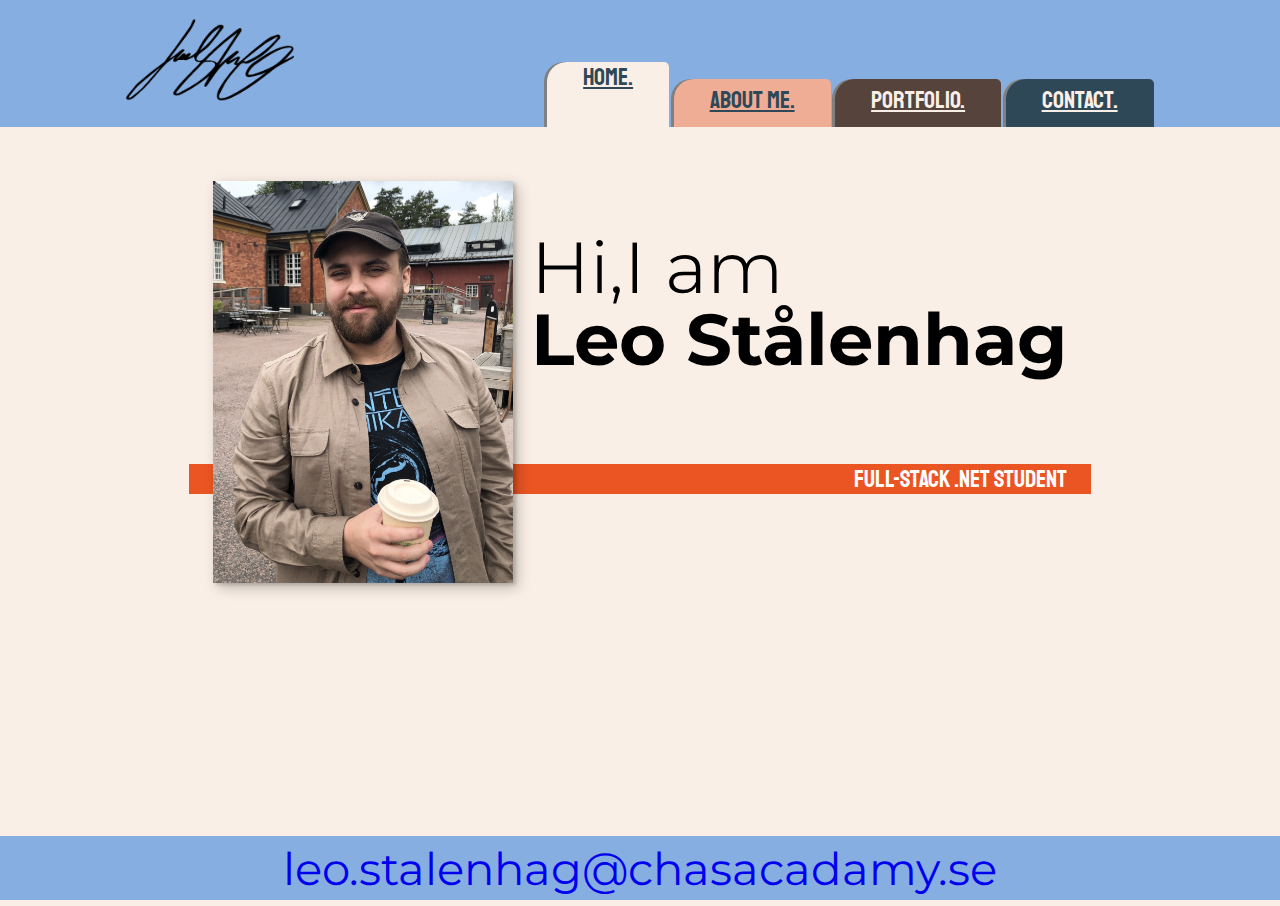
<file: CV_Home.html>
<!DOCTYPE html>
<html lang="en">

<head>
    <link rel="stylesheet" href="Cv_tre.css">
    <meta charset="UTF-8">
    <meta http-equiv="X-UA-Compatible" content="IE=edge">
    <meta name="viewport" content="width=device-width, initial-scale=1.0">
    <title>Ls.//Home.</title>
</head>

<body>
    <!-- headaer -->
    <div class="main">
        <header>
            <div class="logo">
                <img src="LEO_LOGGA.png" alt="logotyp" id="logosmall">
                <img src="LEO_LOGGA_STOR.png" alt="logotyp" id="logobig">
            </div>
            <label for="trigger">
                <input type="checkbox" class="trigger" id="trigger">
                <div class="hamburger">
                    <span></span>
                    <span></span>
                    <span></span>
                </div>
                <!-- nav list -->
                <nav class="nav">
                    <ul class="nav_list">
                        </li>
                        <li class="currentpage" id="home"><a href="CV_Home.html" class="nav_link">Home.</a>
                        <li class="nav_item" id="aboutMe"><a href="Cv_AbtMe.html" class="nav_link">About Me.</a></li>
                        <li class="nav_item" id="portfolio"><a href="Cv_Portfolio.html" class="nav_link">Portfolio.</a>
                        </li>
                        <li class="nav_item" id="contact"><a href="Cv_Cntct.html" class="nav_link">Contact.</a></li>
                    </ul>
                </nav>
            </label>
        </header>
        <!--  intro -->
        <section class="intro">
            <h1 class="section_title">
                Hi,I am <strong>Leo Stålenhag</strong>
            </h1>
            <p class="title_brg">
                Full-stack .Net Student
            </p>
            <img src="cvbild.jpg" alt="a picture of an A-class student" class="intro_img">
        </section>
    </div>
    <footer>
        <a href="mailto:leo.stalenhag@chasacadamy.se" class="footer_link">leo.stalenhag@chasacadamy.se</a>
    </footer>

</body>

</html>
</file>
<file: Cv_tre.css>
@import url("https://fonts.googleapis.com/css2?family=Montserrat&family=Staatliches&display=swap");
@import url("https://fonts.googleapis.com/css2?family=Montserrat&display=swap");

*,
* {
  margin: 0;
  padding: 0;
}

*::before,
*::after {
  box-sizing: border-box;
}

:root {
  /* Fixa fonter */
  /* fonten årker inte in */
  --ff-primary: "Montserrat";
  --ff-secondary: "Staatliches";
  /* font-styls */
  --fw-reg: 350;
  --fw-bold: 850;
  /* color */
  --clr-light: #faefe6;
  --clr-dark: #303030;
  --clr-orng: #eb5523;
  --clr-drkblue: #2f4858;
  --clr-drkbrwn: #55433c;
  --clr-lightbrwn: #efad96;
  --clr-lightblue: #86aee1;

  --fs-h1: 2.3rem;
  --fs-h2: 2.25rem;
  --fs-h3: 1.25rem;
  --fs-body: 1rem;

  --bs: 0.25em 0.25em 0.75em rgba(0, 0, 0, 0.25),
    0.155em 0.125em 0.175em rgba(0, 0, 0, 0.15);
}

/* desktop */
@media (min-width: 800px) {
  :root {
    --fs-h1: 4.5rem;
    --fs-h2: 3.75rem;
    --fs-h3: 1.5rem;
    --fs-body: 1.125rem;
  }
}

/* Genrl */
body {
  display: grid;
  grid-template-rows: auto 1fr auto;
  height: 100%;
  margin: 0;
  background: var(--clr-light);
  margin: 0;
  font-family: var(--ff-primary);
  font-size: var(--fs-body);
}

.trigger {
  display: none;
}
footer {
  height: 64px;
  font-family: var(--ff-primary);
  display: flex;
  align-items: center;
  justify-content: space-around;
  background-color: var(--clr-lightblue);
}

footer > a {
  text-decoration: none;
  font-size: 45px;
  padding: 10px;
}
.devicon-linkedin-plain {
  color: #101010;
}

header {
  display: inline-flex;
  background-color: #86aee1;
  width: 100%;
  align-items: baseline;
  justify-content: space-around;
}
.logo {
  padding-top: 1em;
}
.main {
  min-height: calc(100vh - 64px);
}
#logosmall {
  display: none;
}
#logobig {
  max-height: 84px;
}
#chas_logo {
  padding: 0.4em;
  height: 3em;
  float: right;
}
#chas_logo1 {
  padding: 0.4em;
  height: 3em;
  float: right;
}

.navig {
  display: none;
}

.nav {
  display: inline-flex;
}

.nav_item {
  font-size: var(--fs-h3);
  font-family: var(--ff-secondary);
  list-style: none;
  display: inline-flex;
  flex-direction: row;
  border-radius: 20px 5px 0px 0px;
  box-shadow: -3px 0px grey;
  transition: 250ms;
}
.currentpage {
  font-size: var(--fs-h3);
  font-family: var(--ff-secondary);
  list-style: none;
  flex-direction: row;
  border-radius: 20px 5px 0px 0px;
  box-shadow: -3px 0px grey;
  transform: translateY(-17px);
  margin-bottom: -17px;
}

/* animation hover */
.nav_item:hover {
  transform: translateY(-15px);
  margin-bottom: -15px;
  transition: 200ms ease-in-out;
}

.nav_list {
  display: flex;
  padding-top: 1em;
  gap: 0.25em;
}

/* -----Link-atrbs--- */
#home > .nav_link,
#aboutMe > .nav_link {
  color: var(--clr-drkblue);
}

#portfolio > .nav_link,
#contact > .nav_link {
  color: var(--clr-light);
}
.nav_link {
  padding: 0.25em 1.5em 0em 1.5em;
}

#home {
  background-color: var(--clr-light);
  padding-bottom: 0.5em;
}

#aboutMe {
  background-color: var(--clr-lightbrwn);
  padding-bottom: 0.5em;
}

#portfolio {
  background-color: var(--clr-drkbrwn);
  padding-bottom: 0.5em;
}

#contact {
  background-color: var(--clr-drkblue);
  padding-bottom: 0.5em;
}
.bodyContact {
  background-color: var(--clr-drkblue);
}

.bodyAboutMe {
  background: var(--clr-lightbrwn);
}
.about_me1 {
  display: flex;
  width: 75%;
  margin: 0 auto;
}

.portfolio {
  background-color: var(--clr-drkbrwn);
}
.portfolio_main {
  display: flex;
  flex-wrap: wrap;
  flex-direction: column;
  background-color: var(--clr-lightblue);
  margin: 5em 10em 5em 10em;
  border-radius: 25px;
  box-shadow: var(--bs);
  padding: 2em 1em 2em 1em;
}
.cv_info {
  background-color: var(--clr-light);
  text-decoration: none;
  border-radius: 25px;
  padding: 0px 20px 0px 20px;
  color: var(--clr-dark);
}
.modal {
  background-color: var(--clr-drkblue);
  text-decoration: none;
  border-radius: 25px;
  padding: 0px 20px 0px 20px;
  color: var(--clr-light);
  font-family: var(--ff-secondary);
  font-size: x-large;
}

.modal-container {
  opacity: 0;
  background-color: rgba(0, 0, 0, 0.2);
  position: fixed;
  display: flex;
  align-items: center;
  justify-content: center;
  pointer-events: none;
  top: 0;
  left: 0;
  height: 100%;
  width: 100%;
}
.modal-container.show {
  opacity: 1;
  pointer-events: auto;
}
.modalInfo {
  background-color: #fff;
  width: 50%;
  max-width: 100%;
  padding: 5rem;
  border-radius: 50px;
  line-height: 2em;
  text-align: left;
}

.cv_main > p {
  padding: 0em 2em 3em 2em;
}
.cv_main {
  margin: 5em auto;
  font-family: var(--ff-secondary);
  padding: 2em;
  display: flex;
  flex-direction: column;
  background-color: var(--clr-light);
  border-radius: 50px;
  box-shadow: var(--bs);
}

#workCard {
  padding: 1em;
}

.cv_card {
  display: flex;
  flex-direction: row;
  justify-content: space-between;
  min-width: 300px;
}

/* .contact_main2 {
  line-height: 1.5em;
  width: 70%;
  margin: 0 auto;
  font-family: var(--ff-primary);
  padding: 2em;
  display: flex;
  flex-direction: column;
  background-color: var(--clr-light);
  border-radius: 50px;
  box-shadow: var(--bs);
} */
.cv_mobil {
  display: none;
}

.col_1 {
  flex-direction: column;
  width: 35%;
  text-align: center;
  color: var(--clr-light);
  padding-top: 1em;
}
.aboutme_img {
  display: block;
  max-width: 75%;
  max-height: 75%;
  box-shadow: var(--bs);
  margin-top: 1em;
}
.subtitle_aboutme {
  max-width: 100%;
  padding: 2em 0 2em 0;
  font-size: 20px;
}

.col_2 {
  font-size: var(--fs-h3);
  font-family: var(--ff-primary);
  padding: 1em;
  display: flex;
  flex-direction: column;
  width: 65%;
  color: var(--clr-dark);
  max-width: 100%;
}

section {
  padding: 3em 2em;
}

.intro_img {
  display: block;
  max-width: 100%;
  box-shadow: var(--bs);
}

h1,
h2,
h3 {
  line-height: 1;
}

h1 {
  font-size: var(--fs-h1);
}

h2 {
  font-size: var(--fs-h2);
}

h3 {
  font-size: var(--fs-h3);
}

.section_title {
  font-weight: var(--fw-reg);
}

.section_title strong {
  display: block;
}

.title_brg {
  box-sizing: none;
  padding-right: 1em;
  color: white;
  font-family: var(--ff-secondary);
  font-size: var(--fs-h1);
  background: var(--clr-orng);
}

@media (min-width: 701px) {
  .intro {
    display: grid;
    width: min-content;
    margin: 0 auto;
    grid-template-areas:
      "img title"
      "img subtitle";
    grid-template-columns: min-content max-content;
    grid-column-gap: 1em;
  }

  .intro_img {
    grid-area: img;
    min-width: 300px;
    position: relative;
  }

  .section_title {
    padding-top: 50px;
  }

  .title_brg {
    font-size: var(--fs-h3);
    font-family: var(--ff-secondary);
    align-self: start;
    grid-column: -1/1;
    grid-row: 2;
    text-align: right;
    position: relative;
    left: -1em;
    width: calc(100% + 1em);
  }
}

@media (max-width: 700px) {
  header {
    width: 100%;
    height: 60px;
    justify-content: space-between;
    align-items: center;
  }
  .logo {
    padding: 1em 1em 1em 3em;
  }

  #logobig {
    display: none;
  }

  #logosmall {
    display: block;
  }

  section {
    padding: 1em 1em;
  }

  .section_title {
    padding-bottom: 0.25em;
  }

  .nav_list {
    flex-direction: column;
    position: fixed;
    top: 5em;
    right: -120vw;
    width: 100vw;
    height: 100vh;
    gap: 0;
    padding: 0;
    transition: 0.8s ease-in-out;
  }
  .nav_item {
    line-height: 5em;
    box-shadow: 24px 25px 30px 8px #101010;
    border-radius: 20px 0px 0px 0px;
    position: relative;
  }
  li:nth-child(4n) {
    flex-grow: 1;
  }
  .currentpage {
    line-height: 5em;
    box-shadow: 24px 25px 30px 8px #101010;
    border-radius: 20px 0px 0px 0px;
    position: relative;
    transform: translateY(0px);
  }
  .trigger {
    display: none;
  }

  #portfolio {
    box-shadow: 0px 15px var(--clr-drkbrwn);
  }
  #aboutMe {
    box-shadow: 0px 15px var(--clr-lightbrwn);
  }
  #home {
    box-shadow: 0px 15px var(--clr-light);
    border-top: solid rgb(100, 100, 100) 1px;
  }

  .about_me1 {
    flex-direction: column;
    width: 90%;
  }
  .cv_card {
    flex-direction: column;
  }
  .cv_main {
    margin: 1em auto;
  }
  .aboutme_img {
    display: none;
  }
  .contact_main1,
  .contact_main2 {
    display: none;
  }
  .contact_mobil {
    width: 70%;
    margin: 0 auto;
    font-family: var(--ff-primary);
    padding: 2em;
    display: flex;
    flex-direction: column;
    background-color: var(--clr-light);
    border-radius: 50px;
    box-shadow: var(--bs);
  }
  .footer_link {
    display: none;
  }

  .trigger:checked ~ .nav {
    display: block;
  }
  .hamburger {
    float: right;
    padding: 0em 1em;
  }
  .hamburger span {
    display: block;
    border-radius: 10px;
    height: 3px;
    width: 30px;
    background: black;
    margin-bottom: 5px;
    transition: all 0.4s ease-in-out;
    position: relative;
  }
  .portfolio_main {
    margin: 2em;
  }

  .trigger:checked ~ .hamburger span:first-child {
    transform: rotate(45deg);
    top: 8px;
    transition: all 0.4s ease-in;
  }
  .trigger:checked ~ .hamburger span:last-child {
    transform: rotate(-45deg);
    top: -8px;
    transition: all 0.4s ease-out;
  }
  .trigger:checked ~ .hamburger span:nth-child(2) {
    opacity: 0;
  }
  .trigger:checked ~ .nav .nav_list {
    right: 0vw;
  }
}
@media (max-width: 1227px) {
  .contact_main1 > p {
    padding: 1.5em 0em 2em 0em;
    border-bottom: 2px solid black;
  }
  .contact_main2 > p {
    padding: 1em 0em 2.5em 0em;
  }
}
</file>
